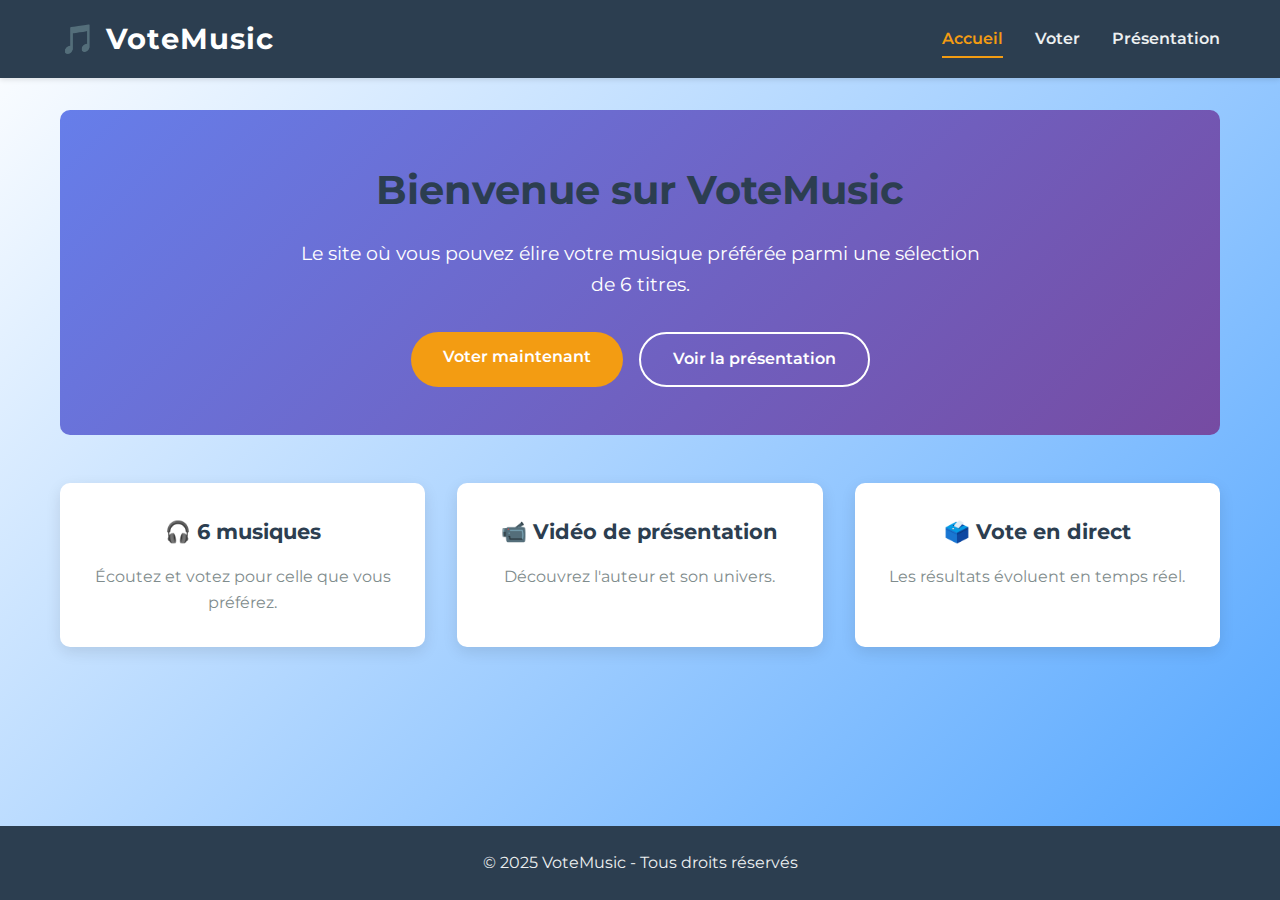
<file: index.html>
<!DOCTYPE html>
<html lang="fr">
<head>
    <meta charset="UTF-8">
    <meta name="viewport" content="width=device-width, initial-scale=1.0">
    <title>Accueil - Vote Musical</title>
    <link rel="stylesheet" href="style.css">
    <!-- Google Fonts pour une typographie agréable -->
    <link href="https://fonts.googleapis.com/css2?family=Montserrat:wght@400;600;700&display=swap" rel="stylesheet">
</head>
<body>
    <header>
        <nav class="navbar">
            <div class="logo">🎵 VoteMusic</div>
            <ul class="nav-links">
                <li><a href="index.html" class="active">Accueil</a></li>
                <li><a href="vote.html">Voter</a></li>
                <li><a href="video.html">Présentation</a></li>
            </ul>
        </nav>
    </header>

    <main class="container">
        <section class="hero">
            <h1>Bienvenue sur VoteMusic</h1>
            <p>Le site où vous pouvez élire votre musique préférée parmi une sélection de 6 titres.</p>
            <div class="hero-buttons">
                <a href="vote.html" class="btn btn-primary">Voter maintenant</a>
                <a href="video.html" class="btn btn-secondary">Voir la présentation</a>
            </div>
        </section>

        <section class="features">
            <div class="feature">
                <h3>🎧 6 musiques</h3>
                <p>Écoutez et votez pour celle que vous préférez.</p>
            </div>
            <div class="feature">
                <h3>📹 Vidéo de présentation</h3>
                <p>Découvrez l'auteur et son univers.</p>
            </div>
            <div class="feature">
                <h3>🗳️ Vote en direct</h3>
                <p>Les résultats évoluent en temps réel.</p>
            </div>
        </section>
    </main>

    <footer>
        <p>&copy; 2025 VoteMusic - Tous droits réservés</p>
    </footer>
</body>
</html>
</file>
<file: style.css>
/* Reset de base */
* {
    margin: 0;
    padding: 0;
    box-sizing: border-box;
}

body {
    font-family: 'Montserrat', sans-serif;
    line-height: 1.6;
    color: #333;
    background: linear-gradient(135deg, #ffffff, #50a4ff);    display: flex;
    flex-direction: column;
    min-height: 100vh;
}

/* Header et navigation */
header {
    background-color: #2c3e50;
    color: #fff;
    padding: 1rem 0;
    box-shadow: 0 2px 5px rgba(0,0,0,0.1);
}

.navbar {
    max-width: 1200px;
    margin: 0 auto;
    padding: 0 20px;
    display: flex;
    justify-content: space-between;
    align-items: center;
}

.logo {
    font-size: 1.8rem;
    font-weight: 700;
    letter-spacing: 1px;
}

.nav-links {
    list-style: none;
    display: flex;
    gap: 2rem;
}

.nav-links a {
    color: #ecf0f1;
    text-decoration: none;
    font-weight: 600;
    transition: color 0.3s;
    padding: 0.5rem 0;
}

.nav-links a:hover, .nav-links a.active {
    color: #f39c12;
    border-bottom: 2px solid #f39c12;
}

/* Main content */
main {
    flex: 1;
    max-width: 1200px;
    margin: 2rem auto;
    padding: 0 20px;
    width: 100%;
}

/* Hero section (accueil) */
.hero {
    text-align: center;
    padding: 3rem 1rem;
    background: linear-gradient(135deg, #667eea 0%, #764ba2 100%);
    color: #fff;
    border-radius: 10px;
    margin-bottom: 3rem;
}

.hero h1 {
    font-size: 2.5rem;
    margin-bottom: 1rem;
}

.hero p {
    font-size: 1.2rem;
    margin-bottom: 2rem;
    max-width: 700px;
    margin-left: auto;
    margin-right: auto;
}

.hero-buttons {
    display: flex;
    gap: 1rem;
    justify-content: center;
}

.btn {
    display: inline-block;
    padding: 0.8rem 2rem;
    border-radius: 50px;
    text-decoration: none;
    font-weight: 600;
    transition: transform 0.3s, box-shadow 0.3s;
}

.btn-primary {
    background-color: #f39c12;
    color: #fff;
}

.btn-primary:hover {
    transform: translateY(-3px);
    box-shadow: 0 10px 20px rgba(0,0,0,0.2);
}

.btn-secondary {
    background-color: transparent;
    color: #fff;
    border: 2px solid #fff;
}

.btn-secondary:hover {
    background-color: #fff;
    color: #764ba2;
}

/* Features (accueil) */
.features {
    display: grid;
    grid-template-columns: repeat(auto-fit, minmax(250px, 1fr));
    gap: 2rem;
    margin-top: 2rem;
}

.feature {
    background: #fff;
    padding: 2rem;
    border-radius: 10px;
    box-shadow: 0 5px 15px rgba(0,0,0,0.1);
    text-align: center;
}

.feature h3 {
    color: #2c3e50;
    margin-bottom: 1rem;
    font-size: 1.3rem;
}

.feature p {
    color: #7f8c8d;
}

/* Page de vote */
h1 {
    text-align: center;
    color: #2c3e50;
    margin-bottom: 1rem;
    font-size: 2.2rem;
}

.subtitle {
    text-align: center;
    color: #7f8c8d;
    margin-bottom: 3rem;
}

.songs-grid {
    display: grid;
    grid-template-columns: repeat(auto-fit, minmax(280px, 1fr));
    gap: 2rem;
    margin-bottom: 3rem;
}

.song-card {
    background: #fff;
    border-radius: 10px;
    padding: 1.5rem;
    box-shadow: 0 5px 15px rgba(0,0,0,0.1);
    transition: transform 0.3s;
    display: flex;
    flex-direction: column;
}

.song-card:hover {
    transform: translateY(-5px);
}

.song-card h3 {
    color: #2c3e50;
    margin-bottom: 1rem;
    font-size: 1.4rem;
}

.song-card audio {
    width: 100%;
    margin-bottom: 1rem;
}

.vote-btn {
    background-color: #f39c12;
    color: #fff;
    border: none;
    padding: 0.7rem 1rem;
    border-radius: 5px;
    font-weight: 600;
    cursor: pointer;
    transition: background-color 0.3s;
    margin-bottom: 0.5rem;
}

.vote-btn:hover {
    background-color: #e67e22;
}

.vote-badge {
    text-align: center;
    font-size: 1.1rem;
    font-weight: 600;
    color: #27ae60;
}

/* Résultats */
.results {
    background: #fff;
    padding: 2rem;
    border-radius: 10px;
    box-shadow: 0 5px 15px rgba(0,0,0,0.1);
}

.results h2 {
    color: #2c3e50;
    margin-bottom: 1.5rem;
    text-align: center;
}

.results-chart {
    display: flex;
    flex-direction: column;
    gap: 1rem;
}

.result-bar {
    display: flex;
    align-items: center;
    gap: 1rem;
    flex-wrap: wrap;
}

.song-title {
    min-width: 100px;
    font-weight: 600;
    color: #34495e;
}

.bar-container {
    flex: 1;
    height: 25px;
    background-color: #ecf0f1;
    border-radius: 12px;
    overflow: hidden;
    min-width: 200px;
}

.bar {
    height: 100%;
    background: linear-gradient(90deg, #f39c12, #e67e22);
    border-radius: 12px;
    transition: width 0.5s;
}

.vote-count {
    min-width: 100px;
    color: #7f8c8d;
    font-size: 0.9rem;
}

/* Page vidéo */
.video-section {
    text-align: center;
}

.video-wrapper {
    margin: 2rem 0;
    border-radius: 10px;
    overflow: hidden;
    box-shadow: 0 10px 30px rgba(0,0,0,0.2);
}

.video-description {
    background: #fff;
    padding: 2rem;
    border-radius: 10px;
    box-shadow: 0 5px 15px rgba(0,0,0,0.1);
    text-align: left;
}

.video-description h2 {
    color: #2c3e50;
    margin-bottom: 1rem;
}

.video-description p {
    color: #34495e;
    line-height: 1.8;
}

/* Footer */
footer {
    background-color: #2c3e50;
    color: #ecf0f1;
    text-align: center;
    padding: 1.5rem 0;
    margin-top: 2rem;
}

/* Responsive */
@media (max-width: 768px) {
    .navbar {
        flex-direction: column;
        gap: 1rem;
    }

    .nav-links {
        gap: 1rem;
    }

    .hero h1 {
        font-size: 2rem;
    }

    .result-bar {
        flex-direction: column;
        align-items: flex-start;
        gap: 0.3rem;
    }

    .bar-container {
        width: 100%;
    }

    .vote-count {
        align-self: flex-end;
    }
}

/* Message de vote */
.vote-message {
    background-color: #27ae60;
    color: #fff;
    text-align: center;
    padding: 1rem;
    border-radius: 5px;
    margin: 2rem 0;
    font-weight: 600;
    font-size: 1.2rem;
}
</file>
